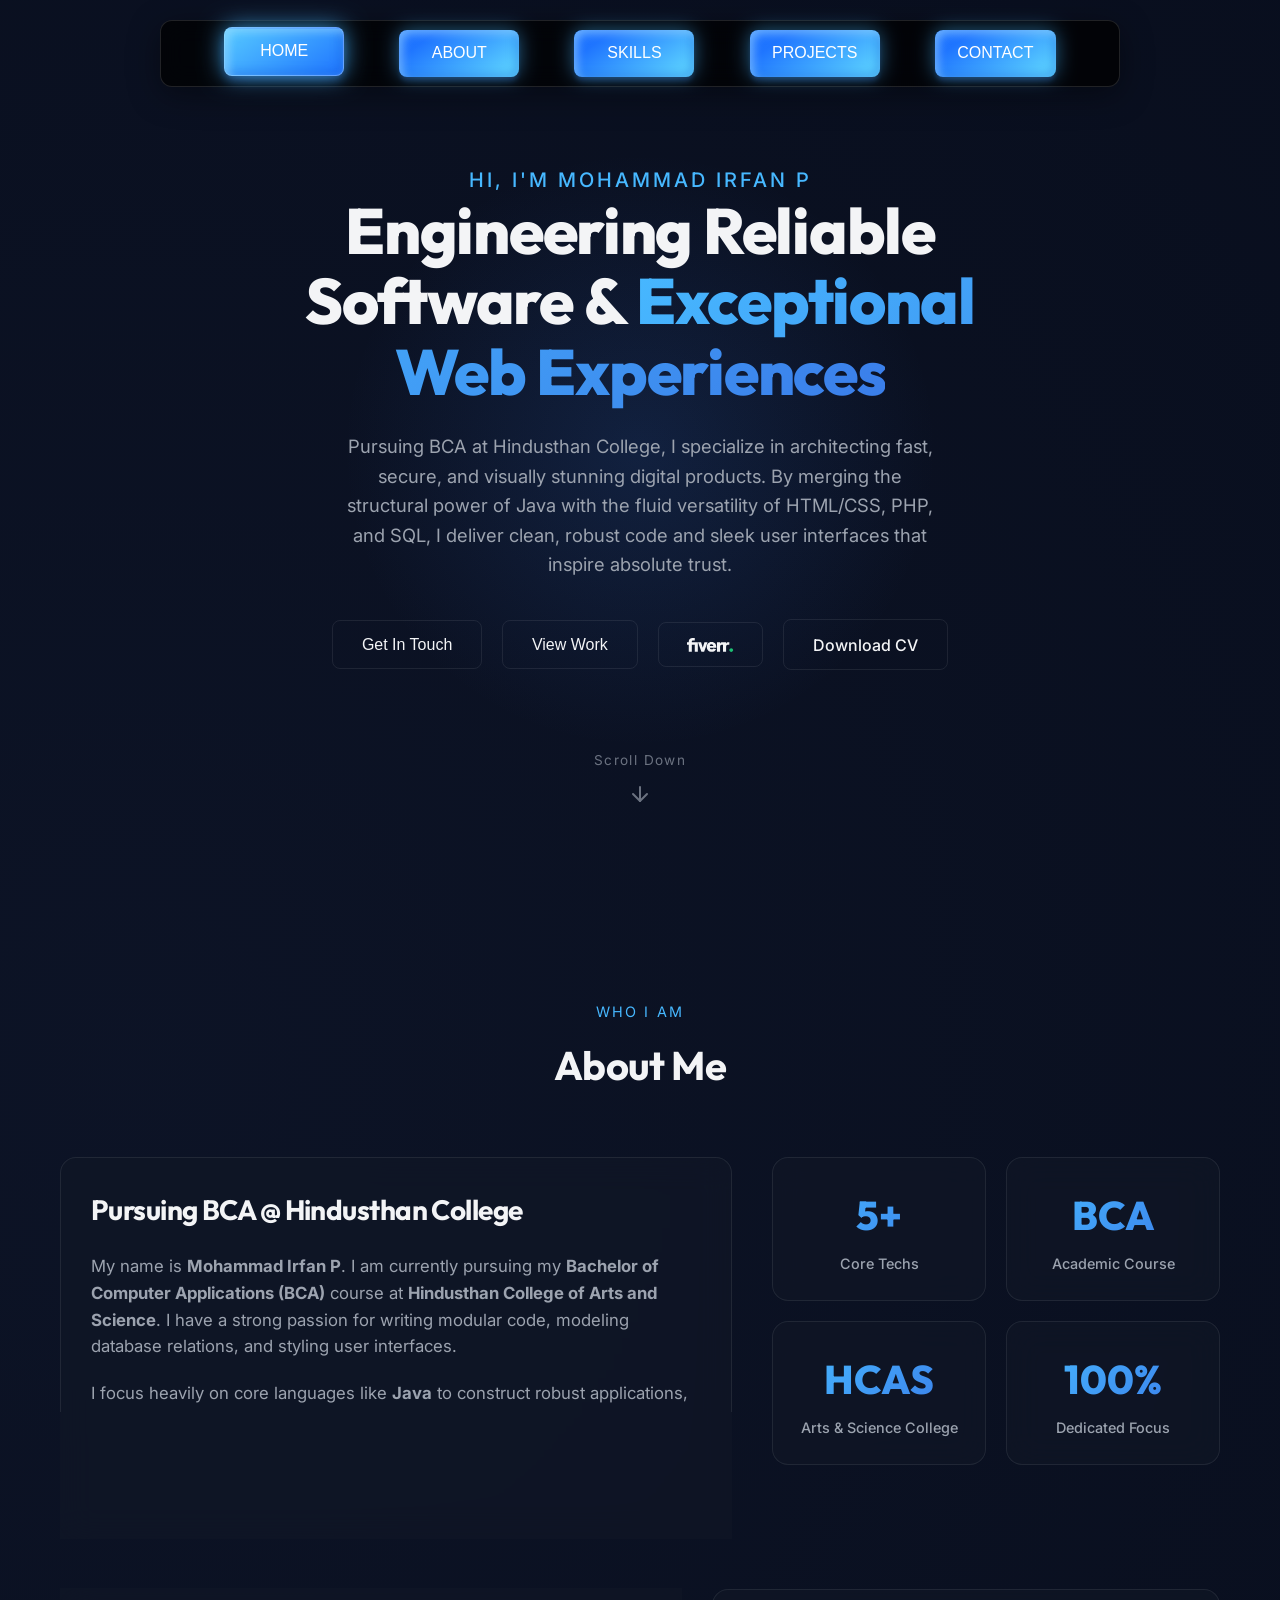
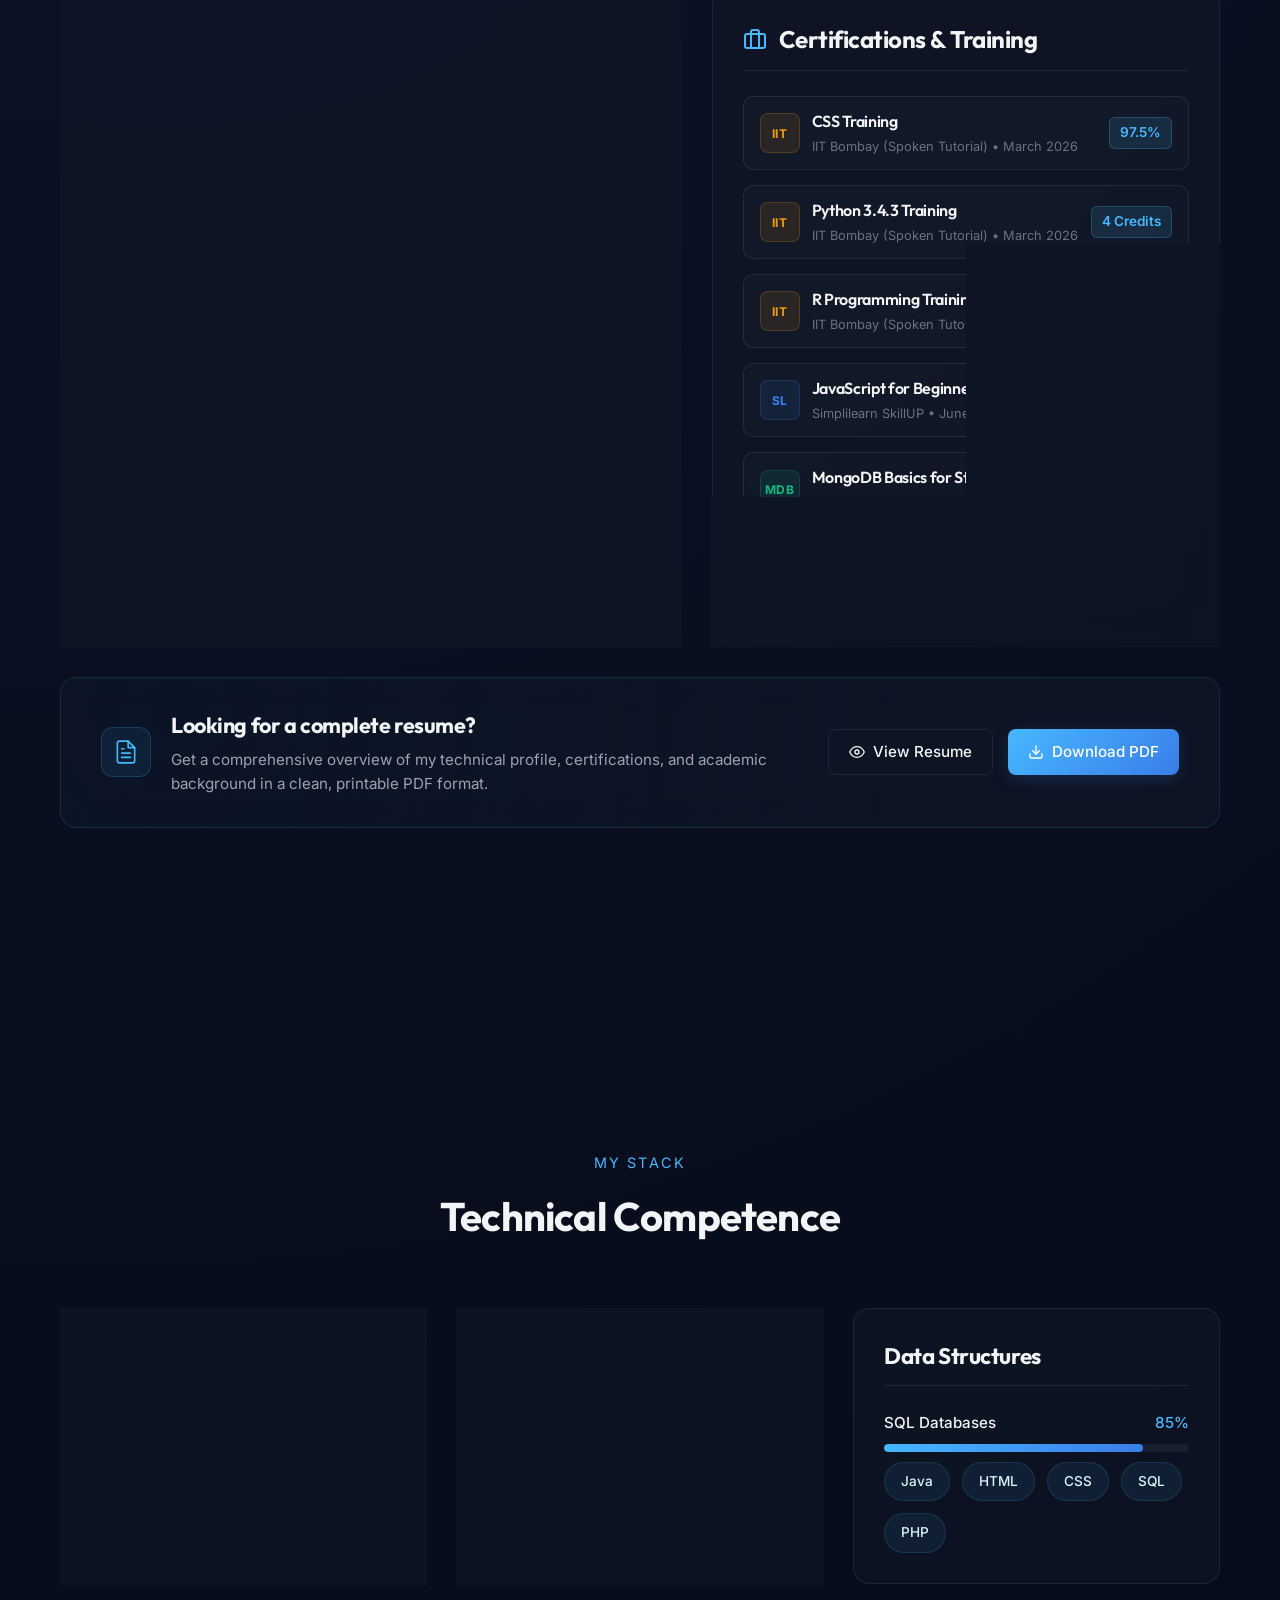
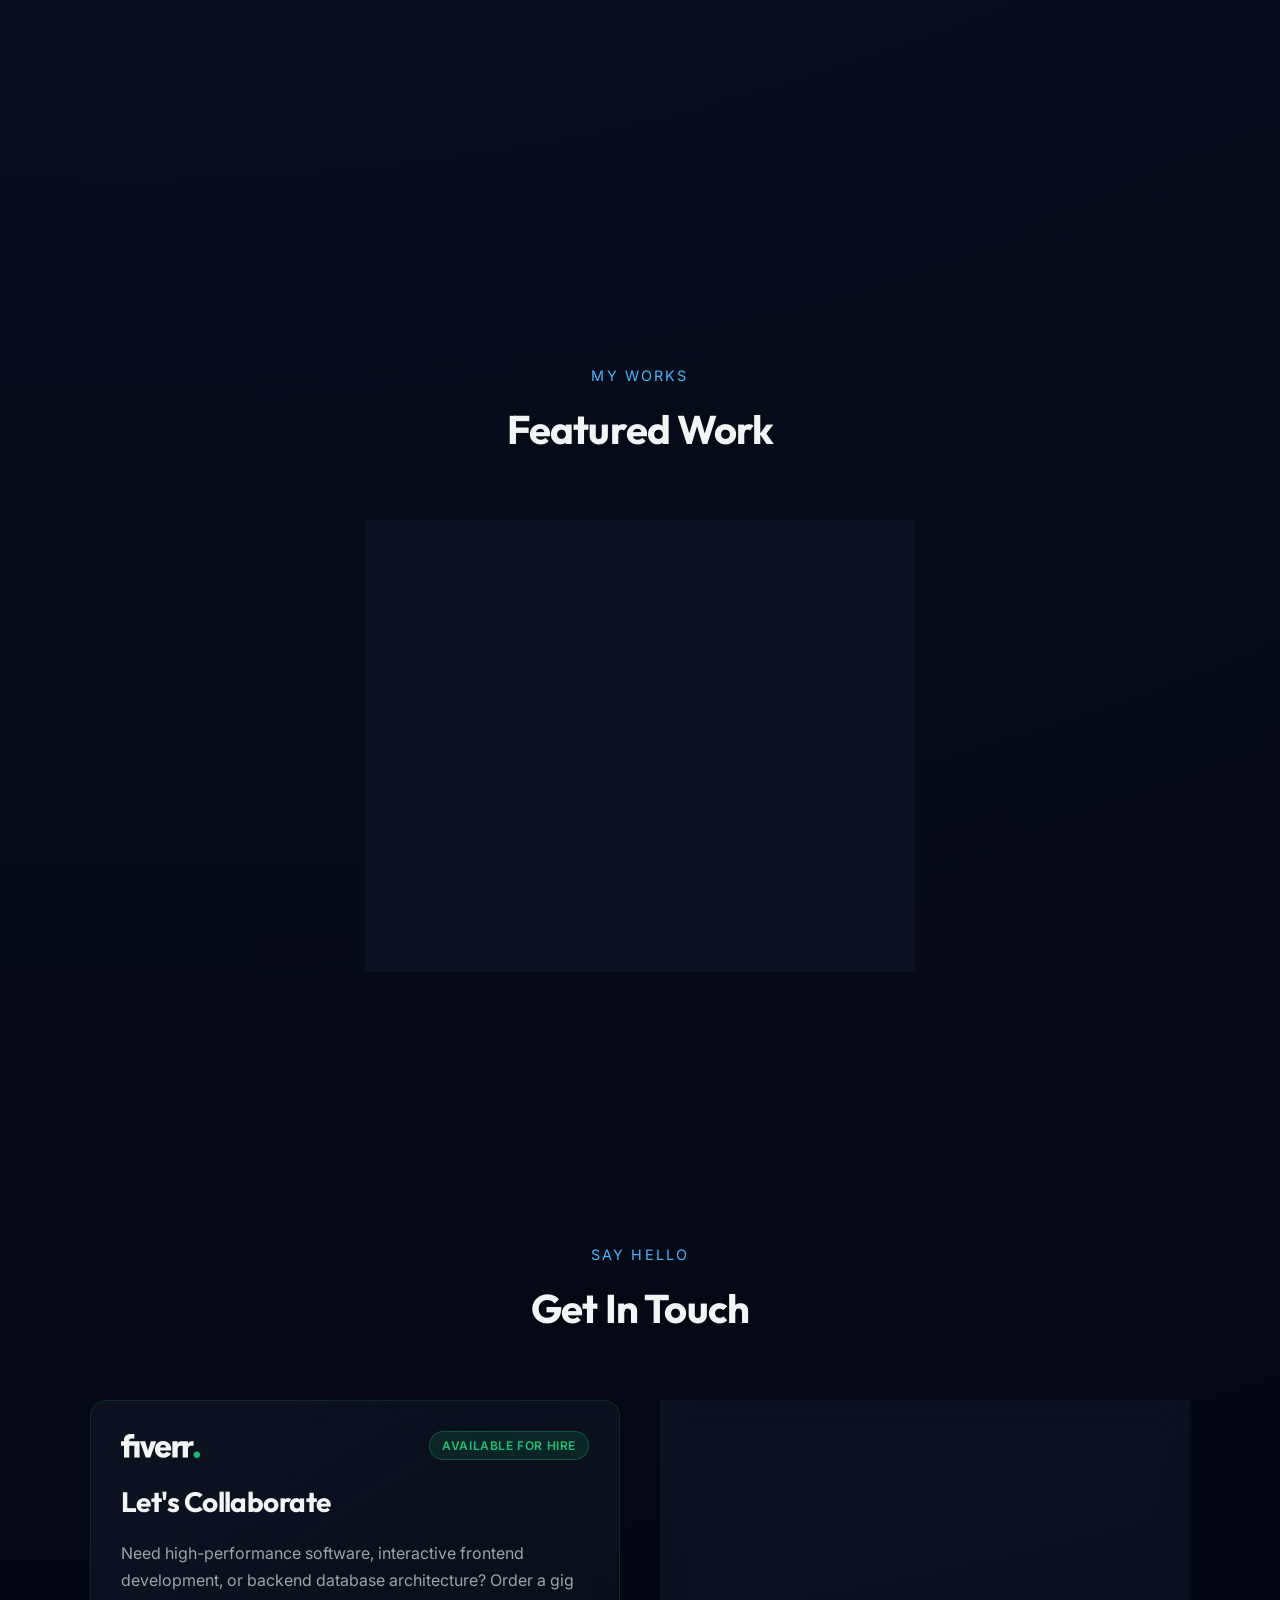
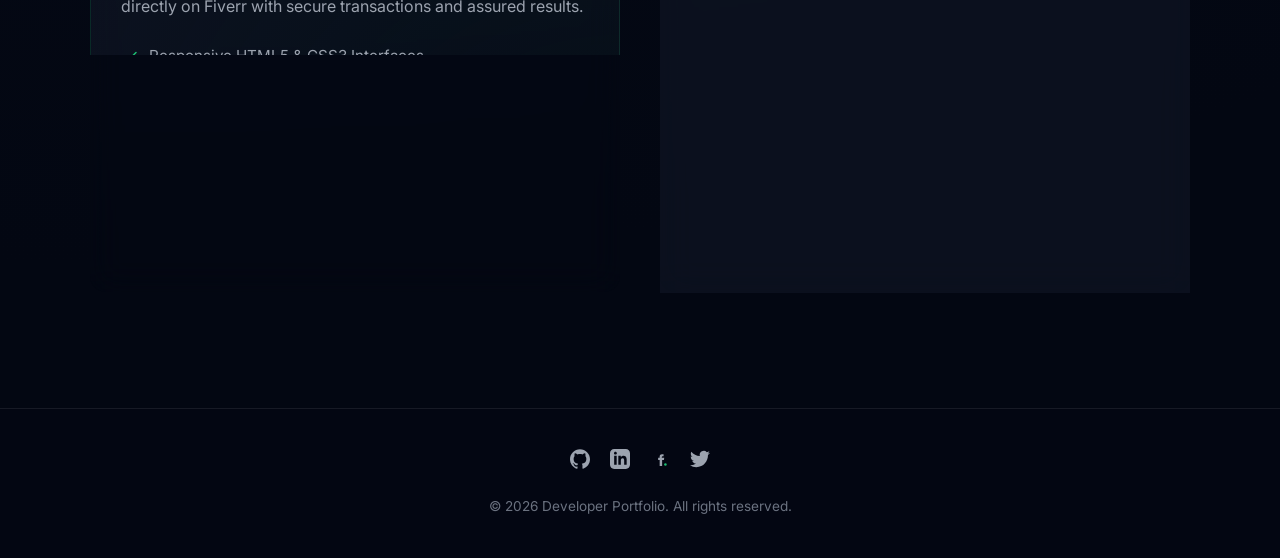
<file: index.html>
<!DOCTYPE html>
<html lang="en">

<head>
    <meta charset="UTF-8">
    <meta name="viewport" content="width=device-width, initial-scale=1.0">
    <meta name="description"
        content="Personal Portfolio - High-end, interactive developer showcase featuring custom designs, projects, and animations.">
    <title>Developer Portfolio</title>

    <!-- Link to Stylesheets -->
    <link rel="stylesheet" href="style/navbar.css">
    <link rel="stylesheet" href="style/main.css">
</head>

<body>

    <!-- --- DYNAMIC NAVIGATION BAR --- -->
    <nav class="navbar">
        <div>
            <button id="nav-home" class="home active">HOME</button>
        </div>
        <div>
            <button id="nav-about" class="about">ABOUT</button>
        </div>
        <div>
            <button id="nav-skills" class="skills">SKILLS</button>
        </div>
        <div>
            <button id="nav-projects" class="projects">PROJECTS</button>
        </div>
        <div>
            <button id="nav-contact" class="contact">CONTACT</button>
        </div>
    </nav>

    <!-- --- HERO SECTION --- -->
    <section id="home">
        <div class="bg-glow"></div>
        <div class="hero-content reveal">
            <span class="hero-subtitle">Hi, I'm Mohammad Irfan P</span>
            <h1 class="hero-title">Engineering Reliable Software & <span class="gradient-text">Exceptional Web
                    Experiences</span></h1>
            <p class="hero-description">
                Pursuing BCA at Hindusthan College, I specialize in architecting fast, secure, and visually stunning
                digital products. By merging the structural power of Java with the fluid versatility of HTML/CSS, PHP,
                and SQL, I deliver clean, robust code and sleek user interfaces that inspire absolute trust.
            </p>
            <div class="hero-cta">
                <button class="btn-secondary"
                    onclick="document.getElementById('contactForm').scrollIntoView({behavior: 'smooth', block: 'center'})">Get In
                    Touch</button>
                <button class="btn-secondary"
                    onclick="document.getElementById('projects').scrollIntoView({behavior: 'smooth'})">View
                    Work</button>
                <a href="https://www.fiverr.com/s/NNXg6oN" target="_blank" rel="noopener noreferrer" class="btn-fiverr-hero" aria-label="Hire Me on Fiverr">
                    <svg viewBox="0 0 89 27" fill="none" xmlns="http://www.w3.org/2000/svg" class="fiverr-svg-mini">
                        <g fill="currentColor"><path d="m81.6 13.1h-3.1c-2 0-3.1 1.5-3.1 4.1v9.3h-6v-13.4h-2.5c-2 0-3.1 1.5-3.1 4.1v9.3h-6v-18.4h6v2.8c1-2.2 2.3-2.8 4.3-2.8h7.3v2.8c1-2.2 2.3-2.8 4.3-2.8h2zm-25.2 5.6h-12.4c.3 2.1 1.6 3.2 3.7 3.2 1.6 0 2.7-.7 3.1-1.8l5.3 1.5c-1.3 3.2-4.5 5.1-8.4 5.1-6.5 0-9.5-5.1-9.5-9.5 0-4.3 2.6-9.4 9.1-9.4 6.9 0 9.2 5.2 9.2 9.1 0 .9 0 1.4-.1 1.8zm-5.7-3.5c-.1-1.6-1.3-3-3.3-3-1.9 0-3 .8-3.4 3zm-22.9 11.3h5.2l6.6-18.3h-6l-3.2 10.7-3.2-10.8h-6zm-24.4 0h5.9v-13.4h5.7v13.4h5.9v-18.4h-11.6v-1.1c0-1.2.9-2 2.2-2h3.5v-5h-4.4c-4.3 0-7.2 2.7-7.2 6.6v1.5h-3.4v5h3.4z"></path></g>
                        <g fill="#1dbf73"><path d="m85.3 27c2 0 3.7-1.7 3.7-3.7s-1.7-3.7-3.7-3.7-3.7 1.7-3.7 3.7 1.7 3.7 3.7 3.7z"></path></g>
                    </svg>
                </a>
                <a href="cv/Professional Modern CV Resume.pdf" target="_blank" class="btn-resume-hero" aria-label="Download CV">Download CV</a>
            </div>

            <div class="scroll-indicator">
                <span>Scroll Down</span>
                <svg viewBox="0 0 24 24" stroke-width="2" stroke-linecap="round" stroke-linejoin="round">
                    <line x1="12" y1="5" x2="12" y2="19"></line>
                    <polyline points="19 12 12 19 5 12"></polyline>
                </svg>
            </div>
        </div>
    </section>

    <!-- --- ABOUT SECTION --- -->
    <section id="about">
        <div class="section-header reveal">
            <span class="subtitle">Who I Am</span>
            <h2 class="title">About Me</h2>
        </div>

        <div class="about-grid reveal delay-100">
            <div class="glass-card bio-card">
                <h3>Pursuing BCA @ Hindusthan College</h3>
                <p>
                    My name is <strong>Mohammad Irfan P</strong>. I am currently pursuing my <strong>Bachelor of
                        Computer Applications (BCA)</strong> course at <strong>Hindusthan College of Arts and
                        Science</strong>. I have a strong passion for writing modular code, modeling database relations,
                    and styling user interfaces.
                </p>
                <p>
                    I focus heavily on core languages like <strong>Java</strong> to construct robust applications, and
                    leverage standard web pillars: <strong>HTML & CSS</strong> for rich interface designs,
                    <strong>PHP</strong> for server processes, and relational <strong>SQL</strong> queries to
                    orchestrate database schemas.
                </p>
            </div>

            <div class="stats-grid">
                <div class="glass-card stat-box reveal delay-100">
                    <div class="stat-number gradient-text">5+</div>
                    <div class="stat-label">Core Techs</div>
                </div>
                <div class="glass-card stat-box reveal delay-200">
                    <div class="stat-number gradient-text">BCA</div>
                    <div class="stat-label">Academic Course</div>
                </div>
                <div class="glass-card stat-box reveal delay-300">
                    <div class="stat-number gradient-text">HCAS</div>
                    <div class="stat-label">Arts & Science College</div>
                </div>
                <div class="glass-card stat-box reveal delay-400">
                    <div class="stat-number gradient-text">100%</div>
                    <div class="stat-label">Dedicated Focus</div>
                </div>
            </div>
        </div>

        <!-- Resume & Credentials Highlights -->
        <div class="credentials-container reveal delay-200" style="margin-top: 50px; width: 100%;">
            <div class="credentials-grid">
                <!-- Left Column: Education Timeline -->
                <div class="glass-card credentials-card education-timeline-card">
                    <div class="card-header">
                        <svg class="card-icon" viewBox="0 0 24 24" fill="none" stroke="currentColor" stroke-width="2" stroke-linecap="round" stroke-linejoin="round">
                            <path d="M22 10v6M2 10l10-5 10 5-10 5z"></path>
                            <path d="M6 12v5c0 2 2 3 6 3s6-1 6-3v-5"></path>
                        </svg>
                        <h3>Education</h3>
                    </div>
                    
                    <div class="timeline">
                        <div class="timeline-item">
                            <div class="timeline-dot"></div>
                            <div class="timeline-date">2024 - 2026</div>
                            <h4 class="timeline-title">Bachelor of Computer Applications (BCA)</h4>
                            <p class="timeline-subtitle">Bharathiar University (Pursuing at Hindusthan College of Arts and Science)</p>
                            <ul class="timeline-details">
                                <li><strong>Key Subjects:</strong> Web Development, Database Management, Software Engineering, Data Structures & Algorithms, Computer Networks, Operating Systems</li>
                                <li><strong>Programming Exposure:</strong> Java, PHP, Python, C, HTML5, CSS3, SQL</li>
                            </ul>
                        </div>
                    </div>
                </div>

                <!-- Right Column: Certifications & Training -->
                <div class="glass-card credentials-card certifications-card">
                    <div class="card-header">
                        <svg class="card-icon" viewBox="0 0 24 24" fill="none" stroke="currentColor" stroke-width="2" stroke-linecap="round" stroke-linejoin="round">
                            <rect x="2" y="7" width="20" height="14" rx="2" ry="2"></rect>
                            <path d="M16 21V5a2 2 0 0 0-2-2h-4a2 2 0 0 0-2 2v16"></path>
                        </svg>
                        <h3>Certifications & Training</h3>
                    </div>
                    
                    <div class="certifications-list">
                        <!-- IIT CSS -->
                        <div class="cert-item">
                            <div class="cert-info">
                                <span class="cert-badge-logo iit-logo">IIT</span>
                                <div>
                                    <h4 class="cert-title">CSS Training</h4>
                                    <p class="cert-issuer">IIT Bombay (Spoken Tutorial) • March 2026</p>
                                </div>
                            </div>
                            <span class="cert-score">97.5%</span>
                        </div>
                        
                        <!-- IIT Python -->
                        <div class="cert-item">
                            <div class="cert-info">
                                <span class="cert-badge-logo iit-logo">IIT</span>
                                <div>
                                    <h4 class="cert-title">Python 3.4.3 Training</h4>
                                    <p class="cert-issuer">IIT Bombay (Spoken Tutorial) • March 2026</p>
                                </div>
                            </div>
                            <span class="cert-score">4 Credits</span>
                        </div>

                        <!-- IIT R -->
                        <div class="cert-item">
                            <div class="cert-info">
                                <span class="cert-badge-logo iit-logo">IIT</span>
                                <div>
                                    <h4 class="cert-title">R Programming Training</h4>
                                    <p class="cert-issuer">IIT Bombay (Spoken Tutorial) • March 2026</p>
                                </div>
                            </div>
                            <span class="cert-score">72.5%</span>
                        </div>

                        <!-- Simplilearn JS -->
                        <div class="cert-item">
                            <div class="cert-info">
                                <span class="cert-badge-logo sl-logo">SL</span>
                                <div>
                                    <h4 class="cert-title">JavaScript for Beginners</h4>
                                    <p class="cert-issuer">Simplilearn SkillUP • June 2025</p>
                                </div>
                            </div>
                            <span class="cert-status">Completed</span>
                        </div>

                        <!-- MongoDB -->
                        <div class="cert-item">
                            <div class="cert-info">
                                <span class="cert-badge-logo mongo-logo">MDB</span>
                                <div>
                                    <h4 class="cert-title">MongoDB Basics for Students</h4>
                                    <p class="cert-issuer">MongoDB, Inc. • December 2025</p>
                                </div>
                            </div>
                            <span class="cert-status">Completed</span>
                        </div>

                        <!-- Simplilearn DL -->
                        <div class="cert-item">
                            <div class="cert-info">
                                <span class="cert-badge-logo sl-logo">SL</span>
                                <div>
                                    <h4 class="cert-title">Beginner's Guide for Deep Learning</h4>
                                    <p class="cert-issuer">Simplilearn SkillUP • June 2025</p>
                                </div>
                            </div>
                            <span class="cert-status">Completed</span>
                        </div>
                    </div>
                </div>
            </div>
            
            <!-- Resume CTA card -->
            <div class="resume-cta-panel glass-card text-center reveal delay-300">
                <div class="resume-cta-content">
                    <div class="resume-cta-icon-box">
                        <svg viewBox="0 0 24 24" fill="none" stroke="currentColor" stroke-width="1.5" stroke-linecap="round" stroke-linejoin="round">
                            <path d="M14 2H6a2 2 0 0 0-2 2v16a2 2 0 0 0 2 2h12a2 2 0 0 0 2-2V8z"></path>
                            <polyline points="14 2 14 8 20 8"></polyline>
                            <line x1="16" y1="13" x2="8" y2="13"></line>
                            <line x1="16" y1="17" x2="8" y2="17"></line>
                            <polyline points="10 9 9 9 8 9"></polyline>
                        </svg>
                    </div>
                    <div>
                        <h3>Looking for a complete resume?</h3>
                        <p>Get a comprehensive overview of my technical profile, certifications, and academic background in a clean, printable PDF format.</p>
                    </div>
                </div>
                <div class="resume-cta-actions">
                    <a href="cv/Professional Modern CV Resume.pdf" target="_blank" class="btn-resume-action btn-view" rel="noopener noreferrer">
                        <svg viewBox="0 0 24 24" fill="none" stroke="currentColor" stroke-width="2" stroke-linecap="round" stroke-linejoin="round">
                            <path d="M1 12s4-8 11-8 11 8 11 8-4 8-11 8-11-8-11-8z"></path>
                            <circle cx="12" cy="12" r="3"></circle>
                        </svg>
                        <span>View Resume</span>
                    </a>
                    <a href="cv/Professional Modern CV Resume.pdf" download="Mohammad_Irfan_Resume.pdf" class="btn-resume-action btn-download">
                        <svg viewBox="0 0 24 24" fill="none" stroke="currentColor" stroke-width="2" stroke-linecap="round" stroke-linejoin="round">
                            <path d="M21 15v4a2 2 0 0 1-2 2H5a2 2 0 0 1-2-2v-4"></path>
                            <polyline points="7 10 12 15 17 10"></polyline>
                            <line x1="12" y1="15" x2="12" y2="3"></line>
                        </svg>
                        <span>Download PDF</span>
                    </a>
                </div>
            </div>
        </div>
    </section>

    <!-- --- SKILLS SECTION --- -->
    <section id="skills">
        <div class="section-header reveal">
            <span class="subtitle">My Stack</span>
            <h2 class="title">Technical Competence</h2>
        </div>

        <div class="skills-grid">
            <!-- Column 1: Web & Design Core -->
            <div class="glass-card skills-category reveal delay-100">
                <h3>Web Core & Layout</h3>
                <div class="skills-list">
                    <div class="skill-item">
                        <div class="skill-info">
                            <span class="skill-name">HTML5 & CSS3 Design</span>
                            <span class="skill-percentage">95%</span>
                        </div>
                        <div class="skill-bar-bg">
                            <div class="skill-bar-fill" data-percentage="95%"></div>
                        </div>
                    </div>
                    <div class="skill-item">
                        <div class="skill-info">
                            <span class="skill-name">Responsive Interfaces</span>
                            <span class="skill-percentage">90%</span>
                        </div>
                        <div class="skill-bar-bg">
                            <div class="skill-bar-fill" data-percentage="90%"></div>
                        </div>
                    </div>
                </div>
            </div>

            <!-- Column 2: Backend & Systems -->
            <div class="glass-card skills-category reveal delay-200">
                <h3>Backend Scripting</h3>
                <div class="skills-list">
                    <div class="skill-item">
                        <div class="skill-info">
                            <span class="skill-name">Java Programming</span>
                            <span class="skill-percentage">88%</span>
                        </div>
                        <div class="skill-bar-bg">
                            <div class="skill-bar-fill" data-percentage="88%"></div>
                        </div>
                    </div>
                    <div class="skill-item">
                        <div class="skill-info">
                            <span class="skill-name">PHP Server Code</span>
                            <span class="skill-percentage">80%</span>
                        </div>
                        <div class="skill-bar-bg">
                            <div class="skill-bar-fill" data-percentage="80%"></div>
                        </div>
                    </div>
                </div>
            </div>

            <!-- Column 3: Relational Databases -->
            <div class="glass-card skills-category reveal delay-300">
                <h3>Data Structures</h3>
                <div class="skills-list">
                    <div class="skill-item">
                        <div class="skill-info">
                            <span class="skill-name">SQL Databases</span>
                            <span class="skill-percentage">85%</span>
                        </div>
                        <div class="skill-bar-bg">
                            <div class="skill-bar-fill" data-percentage="85%"></div>
                        </div>
                    </div>
                </div>
                <div class="skills-badges">
                    <span class="skill-badge">Java</span>
                    <span class="skill-badge">HTML</span>
                    <span class="skill-badge">CSS</span>
                    <span class="skill-badge">SQL</span>
                    <span class="skill-badge">PHP</span>
                </div>
            </div>
        </div>
    </section>

    <!-- --- PROJECTS SECTION --- -->
    <section id="projects">
        <div class="section-header reveal">
            <span class="subtitle">My Works</span>
            <h2 class="title">Featured Work</h2>
        </div>

        <div class="projects-grid">
            <!-- Project 2 -->
            <div class="glass-card project-card reveal delay-200" onclick="window.open('https://quick-fix-wine.vercel.app/www.fixma.in/index.html', '_blank'); return false;" style="cursor: pointer;">
                <div class="project-visual">
                    <!-- High-End Mobile Repair SVG illustration -->
                    <svg viewBox="0 0 200 120" xmlns="http://www.w3.org/2000/svg">
                        <rect x="10" y="10" width="180" height="100" rx="6" fill="#0d1527"
                            stroke="rgba(255,255,255,0.08)" stroke-width="1.5" />
                        
                        <!-- Phone with Gear Logo -->
                        <g transform="translate(100, 60)">
                            <!-- Phone outline -->
                            <rect x="-18" y="-28" width="36" height="56" rx="4" fill="none" stroke="url(#phone-gear-grad)" stroke-width="2.5" filter="drop-shadow(0 0 6px rgba(71,184,255,0.4))" />
                            
                            <!-- Phone notch -->
                            <rect x="-8" y="-28" width="16" height="2.5" rx="1" fill="url(#phone-gear-grad)" opacity="0.6" />
                            
                            <!-- Phone screen background -->
                            <rect x="-16" y="-25" width="32" height="48" rx="3" fill="rgba(71,184,255,0.03)" />
                            
                            <!-- Gear icon (top right) - bigger -->
                            <g transform="translate(8, -15) scale(1.6)">
                                <!-- Gear circle -->
                                <circle cx="0" cy="0" r="8" fill="url(#phone-gear-grad)" filter="drop-shadow(0 0 4px rgba(71,184,255,0.5))" />
                                
                                <!-- Gear teeth (8 total) -->
                                <g fill="url(#phone-gear-grad)">
                                    <!-- Main 4 teeth -->
                                    <rect x="-2" y="-11" width="4" height="3.5" rx="0.5" />
                                    <rect x="-2" y="7.5" width="4" height="3.5" rx="0.5" />
                                    <rect x="-11" y="-2" width="3.5" height="4" rx="0.5" />
                                    <rect x="7.5" y="-2" width="3.5" height="4" rx="0.5" />
                                    
                                    <!-- Diagonal teeth (45°, 135°, 225°, 315°) -->
                                    <g transform="rotate(45)">
                                        <rect x="-1.5" y="-11" width="3" height="3.5" rx="0.5" />
                                        <rect x="-1.5" y="7.5" width="3" height="3.5" rx="0.5" />
                                    </g>
                                    <g transform="rotate(135)">
                                        <rect x="-1.5" y="-11" width="3" height="3.5" rx="0.5" />
                                        <rect x="-1.5" y="7.5" width="3" height="3.5" rx="0.5" />
                                    </g>
                                </g>
                                
                                <!-- Center hole -->
                                <circle cx="0" cy="0" r="3" fill="#0d1527" />
                            </g>
                            
                            <!-- Phone home button -->
                            <circle cx="0" cy="24" r="1.5" fill="rgba(71,184,255,0.3)" />
                        </g>
                        
                        <defs>
                            <linearGradient id="phone-gear-grad" x1="0%" y1="0%" x2="100%" y2="100%">
                                <stop offset="0%" stop-color="#47b8ff" />
                                <stop offset="100%" stop-color="#3a7de9" />
                            </linearGradient>
                        </defs>
                    </svg>
                </div>
                <div class="project-info">
                    <div class="project-tags">
                        <span class="project-tag">HTML5 & CSS3</span>
                        <span class="project-tag">Client Project</span>
                        <span class="project-tag">Responsive Design</span>
                    </div>
                    <h3>QuickFix Repairing Portal</h3>
                    <p class="project-desc">
                        A clean, highly responsive business portal designed and built for a professional mobile
                        repairing center, featuring mobile-first layout adaptations and dynamic contact actions.
                    </p>
                    <div class="project-actions">
                        <a href="https://quick-fix-wine.vercel.app/www.fixma.in/index.html" target="_blank"
                            class="project-link">
                            <span>Launch Project</span>
                            <svg viewBox="0 0 24 24">
                                <path d="M5 12h14M12 5l7 7-7 7" />
                            </svg>
                        </a>
                    </div>
                </div>
            </div>
        </div>
    </section>

    <!-- --- CONTACT SECTION --- -->
    <section id="contact">
        <div class="section-header reveal">
            <span class="subtitle">Say Hello</span>
            <h2 class="title">Get In Touch</h2>
        </div>

        <div class="contact-grid reveal delay-100">
            <!-- Fiverr Freelance Card -->
            <div class="glass-card fiverr-card">
                <div class="fiverr-badge">
                    <svg class="fiverr-logo" viewBox="0 0 89 27" fill="none" xmlns="http://www.w3.org/2000/svg" aria-label="Fiverr">
                        <g fill="currentColor"><path d="m81.6 13.1h-3.1c-2 0-3.1 1.5-3.1 4.1v9.3h-6v-13.4h-2.5c-2 0-3.1 1.5-3.1 4.1v9.3h-6v-18.4h6v2.8c1-2.2 2.3-2.8 4.3-2.8h7.3v2.8c1-2.2 2.3-2.8 4.3-2.8h2zm-25.2 5.6h-12.4c.3 2.1 1.6 3.2 3.7 3.2 1.6 0 2.7-.7 3.1-1.8l5.3 1.5c-1.3 3.2-4.5 5.1-8.4 5.1-6.5 0-9.5-5.1-9.5-9.5 0-4.3 2.6-9.4 9.1-9.4 6.9 0 9.2 5.2 9.2 9.1 0 .9 0 1.4-.1 1.8zm-5.7-3.5c-.1-1.6-1.3-3-3.3-3-1.9 0-3 .8-3.4 3zm-22.9 11.3h5.2l6.6-18.3h-6l-3.2 10.7-3.2-10.8h-6zm-24.4 0h5.9v-13.4h5.7v13.4h5.9v-18.4h-11.6v-1.1c0-1.2.9-2 2.2-2h3.5v-5h-4.4c-4.3 0-7.2 2.7-7.2 6.6v1.5h-3.4v5h3.4z"></path></g>
                        <g fill="#1dbf73"><path d="m85.3 27c2 0 3.7-1.7 3.7-3.7s-1.7-3.7-3.7-3.7-3.7 1.7-3.7 3.7 1.7 3.7 3.7 3.7z"></path></g>
                    </svg>
                    <span class="fiverr-tag">Available for Hire</span>
                </div>
                <h3 class="fiverr-card-title">Let's Collaborate</h3>
                <p class="fiverr-card-desc">
                    Need high-performance software, interactive frontend development, or backend database architecture? Order a gig directly on Fiverr with secure transactions and assured results.
                </p>
                <ul class="fiverr-services">
                    <li>
                        <svg class="service-icon" viewBox="0 0 24 24" fill="none" stroke="currentColor" stroke-width="2" stroke-linecap="round" stroke-linejoin="round"><polyline points="20 6 9 17 4 12"></polyline></svg>
                        <span>Responsive HTML5 & CSS3 Interfaces</span>
                    </li>
                    <li>
                        <svg class="service-icon" viewBox="0 0 24 24" fill="none" stroke="currentColor" stroke-width="2" stroke-linecap="round" stroke-linejoin="round"><polyline points="20 6 9 17 4 12"></polyline></svg>
                        <span>Interactive UI Animations & Micro-effects</span>
                    </li>
                    <li>
                        <svg class="service-icon" viewBox="0 0 24 24" fill="none" stroke="currentColor" stroke-width="2" stroke-linecap="round" stroke-linejoin="round"><polyline points="20 6 9 17 4 12"></polyline></svg>
                        <span>Robust Java Development & OOP Structuring</span>
                    </li>
                    <li>
                        <svg class="service-icon" viewBox="0 0 24 24" fill="none" stroke="currentColor" stroke-width="2" stroke-linecap="round" stroke-linejoin="round"><polyline points="20 6 9 17 4 12"></polyline></svg>
                        <span>PHP Serverside Logic & Relational SQL Datastores</span>
                    </li>
                </ul>
                <a href="https://www.fiverr.com/s/NNXg6oN" target="_blank" rel="noreferrer noopener" class="fiverr-btn">
                    <span>Order on Fiverr</span>
                    <svg class="arrow-icon" viewBox="0 0 24 24" fill="none" stroke="currentColor" stroke-width="2" stroke-linecap="round" stroke-linejoin="round">
                        <line x1="5" y1="12" x2="19" y2="12"></line>
                        <polyline points="12 5 19 12 12 19"></polyline>
                    </svg>
                </a>
            </div>

            <!-- Existing Contact Form -->
            <div class="glass-card contact-form-card">
                <form id="contactForm" class="contact-form">
                    <!-- Web3Forms Configuration -->
                    <!-- GET YOUR FREE KEY AT: https://web3forms.com -->
                    <input type="hidden" name="access_key" id="accessKeyInput" value="489643cf-e09c-46fe-93df-802c708a2ba1">
                    <input type="hidden" name="subject" value="New Portfolio Message">
                    <input type="hidden" name="from_name" value="Portfolio Contact Form">
                    <!-- Honeypot spam protection -->
                    <input type="checkbox" name="botcheck" class="hidden" style="display: none;">

                    <div class="form-group">
                        <input type="text" id="name" name="name" class="form-input" placeholder=" " required autocomplete="name">
                        <label for="name" class="form-label">Full Name</label>
                    </div>

                    <div class="form-group">
                        <input type="email" id="email" name="email" class="form-input" placeholder=" " required autocomplete="email">
                        <label for="email" class="form-label">Email Address</label>
                    </div>

                    <div class="form-group">
                        <textarea id="message" name="message" class="form-input" placeholder=" " required></textarea>
                        <label for="message" class="form-label">Your Message</label>
                    </div>

                    <!-- Styled contact submit button -->
                    <button type="submit" class="contact form-submit-btn">SEND MESSAGE</button>
                </form>
            </div>
        </div>
    </section>

    <!-- --- FOOTER --- -->
    <footer>
        <div class="footer-socials">
            <a href="https://github.com/irfanpalakkan7-art" class="social-link" aria-label="GitHub" target="_blank" rel="noreferrer noopener">
                <svg viewBox="0 0 24 24">
                    <path
                        d="M12 .297c-6.63 0-12 5.373-12 12 0 5.303 3.438 9.8 8.205 11.385.6.113.82-.258.82-.577 0-.285-.01-1.04-.015-2.04-3.338.724-4.042-1.61-4.042-1.61C4.422 18.07 3.633 17.7 3.633 17.7c-1.087-.744.084-.729.084-.729 1.205.084 1.838 1.236 1.838 1.236 1.07 1.835 2.809 1.305 3.495.998.108-.776.417-1.305.76-1.605-2.665-.3-5.466-1.332-5.466-5.93 0-1.31.465-2.38 1.235-3.22-.135-.303-.54-1.523.105-3.176 0 0 1.005-.322 3.3 1.23.96-.267 1.98-.399 3-.405 1.02.006 2.04.138 3 .405 2.28-1.552 3.285-1.23 3.285-1.23.645 1.653.24 2.873.12 3.176.765.84 1.23 1.91 1.23 3.22 0 4.61-2.805 5.625-5.475 5.92.42.36.81 1.096.81 2.22 0 1.606-.015 2.896-.015 3.286 0 .315.21.69.825.57C20.565 22.092 24 17.592 24 12.297c0-6.627-5.373-12-12-12" />
                </svg>
            </a>
            <a href="https://www.linkedin.com/in/mohammad-irfan-3a3647409/?isSelfProfile=true" class="social-link" aria-label="LinkedIn" target="_blank" rel="noreferrer noopener">
                <svg viewBox="0 0 24 24">
                    <path
                        d="M19 0h-14c-2.761 0-5 2.239-5 5v14c0 2.761 2.239 5 5 5h14c2.762 0 5-2.239 5-5v-14c0-2.761-2.238-5-5-5zm-11 19h-3v-11h3v11zm-1.5-12.268c-.966 0-1.75-.779-1.75-1.75s.784-1.75 1.75-1.75 1.75.779 1.75 1.75-.784 1.75-1.75 1.75zm13.5 12.268h-3v-5.604c0-3.368-4-3.113-4 0v5.604h-3v-11h3v1.765c1.396-2.586 7-2.777 7 2.476v6.759z" />
                </svg>
            </a>
            <a href="https://www.fiverr.com/s/NNXg6oN" class="social-link fiverr" aria-label="Fiverr" target="_blank" rel="noreferrer noopener">
                <svg viewBox="0 0 24 24" fill="currentColor">
                    <path d="M16.32 10.43h-2.15v-.9c0-.6.44-.75.76-.75h1.36V6.15h-1.87c-2.3 0-2.82 1.7-2.82 2.8v1.48H9.77v2.63h1.83v7.35h2.95v-7.35h2.15l.38-2.63z" />
                    <circle cx="18.5" cy="18.5" r="1.5" fill="#1dbf73" />
                </svg>
            </a>
            <a href="https://x.com/mohairfanp" class="social-link" aria-label="Twitter / X" target="_blank" rel="noreferrer noopener">
                <svg viewBox="0 0 24 24">
                    <path
                        d="M23.953 4.57a10 10 0 01-2.825.775 4.958 4.958 0 002.163-2.723c-.951.555-2.005.959-3.127 1.184a4.92 4.92 0 00-8.384 4.482C7.69 8.095 4.067 6.13 1.64 3.162a4.822 4.822 0 00-.666 2.475c0 1.71.87 3.213 2.188 4.096a4.904 4.904 0 01-2.228-.616v.06a4.923 4.923 0 003.946 4.827 4.996 4.996 0 01-2.212.085 4.936 4.936 0 004.604 3.417 9.867 9.867 0 01-6.102 2.105c-.39 0-.779-.023-1.17-.067a13.995 13.995 0 007.557 2.209c9.053 0 13.998-7.496 13.998-13.985 0-.21 0-.42-.015-.63A9.935 9.935 0 0024 4.59z" />
                </svg>
            </a>
        </div>
        <p class="footer-copyright">&copy; 2026 Developer Portfolio. All rights reserved.</p>
    </footer>

    <!-- --- SUCCESS NOTIFICATION SYSTEM --- -->
    <div id="toast" class="toast">
        <svg viewBox="0 0 24 24" stroke-width="2" stroke-linecap="round" stroke-linejoin="round">
            <polyline points="20 6 9 17 4 12"></polyline>
        </svg>
        <div>
            <strong style="display: block; margin-bottom: 2px;">Message Sent!</strong>
            <span style="color: var(--text-secondary); font-size: 0.85rem;">I will get back to you shortly.</span>
        </div>
    </div>

    <!-- Link to JavaScript File -->
    <script src="js/app.js?v=2"></script>
</body>

</html>
</file>
<file: style/navbar.css>
.main-back {
    padding-bottom: 1000px;

}

.navbar {
    display: flex;
    align-items: center;
    border-radius: 12px;
    justify-content: space-evenly;
    background-color: rgba(0, 0, 0, 0.75);
    backdrop-filter: blur(12px);
    -webkit-backdrop-filter: blur(12px);
    border: 1px solid rgba(255, 255, 255, 0.12);
    position: fixed;
    left: 50%;
    transform: translateX(-50%);
    width: 90%;
    max-width: 960px;
    top: 20px;
    padding: 8px;
    z-index: 1000;
    box-shadow: 0 8px 32px rgba(0, 0, 0, 0.4);
    transition: all 0.3s ease;
}

.home {

    --clr-font-main: hsla(0 0% 20% / 100);
    --btn-bg-1: hsla(194 100% 69% / 1);
    --btn-bg-2: hsla(217 100% 56% / 1);
    --btn-bg-color: hsla(360 100% 100% / 1);
    --radii: 0.5em;
    cursor: pointer;
    padding: 0.9em 1.4em;
    min-width: 120px;
    min-height: 44px;
    font-size: var(--size, 1rem);
    font-weight: 500;
    transition: 0.8s;
    background-size: 280% auto;
    background-image: linear-gradient(325deg,
            var(--btn-bg-2) 0%,
            var(--btn-bg-1) 55%,
            var(--btn-bg-2) 90%);
    border: none;
    border-radius: var(--radii);
    color: var(--btn-bg-color);
    box-shadow:
        0px 0px 20px rgba(71, 184, 255, 0.5),
        0px 5px 5px -1px rgba(58, 125, 233, 0.25),
        inset 4px 4px 8px rgba(175, 230, 255, 0.5),
        inset -4px -4px 8px rgba(19, 95, 216, 0.35);
}

.home:hover {
    background-position: right top;
}

.home:is(:focus, :focus-visible, :active) {
    outline: none;
    box-shadow:
        0 0 0 3px var(--btn-bg-color),
        0 0 0 6px var(--btn-bg-2);
}

@media (prefers-reduced-motion: reduce) {
    .home {
        transition: linear;
    }
}



.about {
    --clr-font-main: hsla(0 0% 20% / 100);
    --btn-bg-1: hsla(194 100% 69% / 1);
    --btn-bg-2: hsla(217 100% 56% / 1);
    --btn-bg-color: hsla(360 100% 100% / 1);
    --radii: 0.5em;
    cursor: pointer;
    padding: 0.9em 1.4em;
    min-width: 120px;
    min-height: 44px;
    font-size: var(--size, 1rem);
    font-weight: 500;
    transition: 0.8s;
    background-size: 280% auto;
    background-image: linear-gradient(325deg,
            var(--btn-bg-2) 0%,
            var(--btn-bg-1) 55%,
            var(--btn-bg-2) 90%);
    border: none;
    border-radius: var(--radii);
    color: var(--btn-bg-color);
    box-shadow:
        0px 0px 20px rgba(71, 184, 255, 0.5),
        0px 5px 5px -1px rgba(58, 125, 233, 0.25),
        inset 4px 4px 8px rgba(175, 230, 255, 0.5),
        inset -4px -4px 8px rgba(19, 95, 216, 0.35);
}

.about:hover {
    background-position: right top;
}

.about:is(:focus, :focus-visible, :active) {
    outline: none;
    box-shadow:
        0 0 0 3px var(--btn-bg-color),
        0 0 0 6px var(--btn-bg-2);
}

@media (prefers-reduced-motion: reduce) {
    .about {
        transition: linear;
    }
}


.skills {
    --clr-font-main: hsla(0 0% 20% / 100);
    --btn-bg-1: hsla(194 100% 69% / 1);
    --btn-bg-2: hsla(217 100% 56% / 1);
    --btn-bg-color: hsla(360 100% 100% / 1);
    --radii: 0.5em;
    cursor: pointer;
    padding: 0.9em 1.4em;
    min-width: 120px;
    min-height: 44px;
    font-size: var(--size, 1rem);
    font-weight: 500;
    transition: 0.8s;
    background-size: 280% auto;
    background-image: linear-gradient(325deg,
            var(--btn-bg-2) 0%,
            var(--btn-bg-1) 55%,
            var(--btn-bg-2) 90%);
    border: none;
    border-radius: var(--radii);
    color: var(--btn-bg-color);
    box-shadow:
        0px 0px 20px rgba(71, 184, 255, 0.5),
        0px 5px 5px -1px rgba(58, 125, 233, 0.25),
        inset 4px 4px 8px rgba(175, 230, 255, 0.5),
        inset -4px -4px 8px rgba(19, 95, 216, 0.35);
}

.skills:hover {
    background-position: right top;
}

.skills:is(:focus, :focus-visible, :active) {
    outline: none;
    box-shadow:
        0 0 0 3px var(--btn-bg-color),
        0 0 0 6px var(--btn-bg-2);
}

@media (prefers-reduced-motion: reduce) {
    .skills {
        transition: linear;
    }
}


.projects {
    --clr-font-main: hsla(0 0% 20% / 100);
    --btn-bg-1: hsla(194 100% 69% / 1);
    --btn-bg-2: hsla(217 100% 56% / 1);
    --btn-bg-color: hsla(360 100% 100% / 1);
    --radii: 0.5em;
    cursor: pointer;
    padding: 0.9em 1.4em;
    min-width: 120px;
    min-height: 44px;
    font-size: var(--size, 1rem);
    font-weight: 500;
    transition: 0.8s;
    background-size: 280% auto;
    background-image: linear-gradient(325deg,
            var(--btn-bg-2) 0%,
            var(--btn-bg-1) 55%,
            var(--btn-bg-2) 90%);
    border: none;
    border-radius: var(--radii);
    color: var(--btn-bg-color);
    box-shadow:
        0px 0px 20px rgba(71, 184, 255, 0.5),
        0px 5px 5px -1px rgba(58, 125, 233, 0.25),
        inset 4px 4px 8px rgba(175, 230, 255, 0.5),
        inset -4px -4px 8px rgba(19, 95, 216, 0.35);
}

.projects:hover {
    background-position: right top;
}

.projects:is(:focus, :focus-visible, :active) {
    outline: none;
    box-shadow:
        0 0 0 3px var(--btn-bg-color),
        0 0 0 6px var(--btn-bg-2);
}

@media (prefers-reduced-motion: reduce) {
    .projects {
        transition: linear;
    }
}


.contact {
    --clr-font-main: hsla(0 0% 20% / 100);
    --btn-bg-1: hsla(194 100% 69% / 1);
    --btn-bg-2: hsla(217 100% 56% / 1);
    --btn-bg-color: hsla(360 100% 100% / 1);
    --radii: 0.5em;
    cursor: pointer;
    padding: 0.9em 1.4em;
    min-width: 120px;
    min-height: 44px;
    font-size: var(--size, 1rem);
    font-weight: 500;
    transition: 0.8s;
    background-size: 280% auto;
    background-image: linear-gradient(325deg,
            var(--btn-bg-2) 0%,
            var(--btn-bg-1) 55%,
            var(--btn-bg-2) 90%);
    border: none;
    border-radius: var(--radii);
    color: var(--btn-bg-color);
    box-shadow:
        0px 0px 20px rgba(71, 184, 255, 0.5),
        0px 5px 5px -1px rgba(58, 125, 233, 0.25),
        inset 4px 4px 8px rgba(175, 230, 255, 0.5),
        inset -4px -4px 8px rgba(19, 95, 216, 0.35);
}

.contact:hover {
    background-position: right top;
}

.contact:is(:focus, :focus-visible, :active) {
    outline: none;
    box-shadow:
        0 0 0 3px var(--btn-bg-color),
        0 0 0 6px var(--btn-bg-2);
}

@media (prefers-reduced-motion: reduce) {
    .contact {
        transition: linear;
    }
}

/* --- ACTIVE NAVIGATION ITEM GLOW --- */
.home.active, .about.active, .skills.active, .projects.active, .contact.active {
    background-position: right top;
    box-shadow:
        0px 0px 25px rgba(71, 184, 255, 0.8),
        0px 5px 10px -1px rgba(58, 125, 233, 0.4),
        inset 4px 4px 8px rgba(175, 230, 255, 0.5),
        inset -4px -4px 8px rgba(19, 95, 216, 0.35);
    border: 1px solid rgba(255, 255, 255, 0.3);
    transform: translateY(-2px);
}

/* --- RESPONSIVE MOBILE NAVBAR LAYOUT --- */
@media (max-width: 600px) {
    .navbar {
        width: 95%;
        top: 10px;
        padding: 6px 4px;
        border-radius: 8px;
        overflow-x: auto;
        justify-content: flex-start;
        gap: 8px;
    }
    
    .navbar button {
        padding: 0.6em 1em;
        min-width: 90px;
        min-height: 36px;
        font-size: 0.85rem;
    }
}
</file>
<file: style/main.css>
@import url('https://fonts.googleapis.com/css2?family=Inter:wght@300;400;500;600&family=Outfit:wght@400;500;600;700;800&display=swap');

/* --- DESIGN SYSTEM & CSS VARIABLES --- */
:root {
    --bg-color: #030712;
    --bg-surface: rgba(17, 24, 39, 0.6);
    --bg-surface-hover: rgba(24, 32, 53, 0.85);
    --border-color: rgba(255, 255, 255, 0.08);
    --border-hover: rgba(71, 184, 255, 0.3);
    
    --text-primary: #f3f4f6;
    --text-secondary: #9ca3af;
    --text-muted: #6b7280;
    
    --clr-cyan: #47b8ff;
    --clr-blue: #3a7de9;
    --grad-primary: linear-gradient(135deg, var(--clr-cyan) 0%, var(--clr-blue) 100%);
    --glow-shadow: 0 0 25px rgba(71, 184, 255, 0.3);
    
    --font-heading: 'Outfit', sans-serif;
    --font-body: 'Inter', sans-serif;
    
    --transition-smooth: all 0.4s cubic-bezier(0.16, 1, 0.3, 1);
    --transition-fast: all 0.2s ease;
}

/* --- BASE & UTILITIES --- */
* {
    margin: 0;
    padding: 0;
    box-sizing: border-box;
}

html {
    scroll-behavior: smooth;
    background-color: var(--bg-color);
    font-family: var(--font-body);
    color: var(--text-primary);
}

body {
    overflow-x: hidden;
    line-height: 1.6;
    background: radial-gradient(circle at 10% 20%, rgba(13, 20, 39, 0.95) 0%, rgba(3, 7, 18, 1) 90%);
}

h1, h2, h3, h4, h5, h6 {
    font-family: var(--font-heading);
    font-weight: 700;
    letter-spacing: -0.02em;
}

section {
    padding: 100px 20px 80px 20px;
    max-width: 1200px;
    margin: 0 auto;
    min-height: 100vh;
    display: flex;
    flex-direction: column;
    justify-content: center;
}

/* --- GRADIENT TEXT --- */
.gradient-text {
    background: var(--grad-primary);
    -webkit-background-clip: text;
    -webkit-text-fill-color: transparent;
    background-clip: text;
}

/* --- GLASS CONTAINER CARD --- */
.glass-card {
    background: var(--bg-surface);
    backdrop-filter: blur(16px);
    -webkit-backdrop-filter: blur(16px);
    border: 1px solid var(--border-color);
    border-radius: 16px;
    padding: 30px;
    transition: var(--transition-smooth);
}

.glass-card:hover {
    border-color: var(--border-hover);
    box-shadow: 0 10px 30px rgba(3, 7, 18, 0.5), 0 0 15px rgba(71, 184, 255, 0.05);
    transform: translateY(-4px);
}

/* --- HERO SECTION --- */
#home {
    position: relative;
    text-align: center;
    padding-top: 150px;
    overflow: hidden;
}

#home .bg-glow {
    position: absolute;
    width: 600px;
    height: 600px;
    background: radial-gradient(circle, rgba(58, 125, 233, 0.15) 0%, rgba(0,0,0,0) 70%);
    top: 50%;
    left: 50%;
    transform: translate(-50%, -50%);
    pointer-events: none;
    z-index: 0;
}

.hero-content {
    position: relative;
    z-index: 1;
    max-width: 800px;
    margin: 0 auto;
}

.hero-subtitle {
    font-size: 1.25rem;
    font-weight: 500;
    color: var(--clr-cyan);
    text-transform: uppercase;
    letter-spacing: 0.15em;
    margin-bottom: 20px;
}

.hero-title {
    font-size: 4rem;
    line-height: 1.1;
    margin-bottom: 25px;
    font-weight: 800;
}

.hero-description {
    font-size: 1.15rem;
    color: var(--text-secondary);
    max-width: 600px;
    margin: 0 auto 40px auto;
}

.hero-cta {
    display: flex;
    gap: 20px;
    justify-content: center;
    align-items: center;
    flex-wrap: wrap;
}

/* Secondary Button Style */
.btn-secondary {
    padding: 0.9em 1.8em;
    border-radius: 0.5em;
    font-size: 1rem;
    font-weight: 500;
    cursor: pointer;
    background: transparent;
    color: var(--text-primary);
    border: 1px solid var(--border-color);
    transition: var(--transition-smooth);
    min-height: 44px;
}

.btn-secondary:hover {
    border-color: var(--clr-cyan);
    box-shadow: 0px 0px 15px rgba(71, 184, 255, 0.2);
    color: var(--clr-cyan);
}

/* Fiverr Hero Button Style */
.btn-fiverr-hero {
    display: inline-flex;
    align-items: center;
    justify-content: center;
    padding: 0.9em 1.8em;
    border-radius: 0.5em;
    font-size: 1rem;
    font-weight: 500;
    cursor: pointer;
    background: transparent;
    color: var(--text-primary);
    border: 1px solid var(--border-color);
    transition: var(--transition-smooth);
    min-height: 44px;
    text-decoration: none;
}

.btn-fiverr-hero:hover {
    border-color: #1dbf73;
    box-shadow: 0px 0px 15px rgba(29, 191, 115, 0.2);
    color: #1dbf73;
}

.fiverr-svg-mini {
    height: 14px;
    fill: currentColor;
    transition: var(--transition-fast);
}

.scroll-indicator {
    margin-top: 80px;
    display: flex;
    flex-direction: column;
    align-items: center;
    gap: 10px;
    color: var(--text-muted);
    font-size: 0.85rem;
    letter-spacing: 0.1em;
    animation: bounce 2s infinite;
}

.scroll-indicator svg {
    width: 24px;
    height: 24px;
    stroke: var(--text-muted);
    fill: none;
}

@keyframes bounce {
    0%, 20%, 50%, 80%, 100% { transform: translateY(0); }
    40% { transform: translateY(-8px); }
    60% { transform: translateY(-4px); }
}

/* --- SECTION GENERAL HEADER --- */
.section-header {
    text-align: center;
    margin-bottom: 60px;
}

.section-header .subtitle {
    color: var(--clr-cyan);
    font-size: 0.9rem;
    text-transform: uppercase;
    letter-spacing: 0.15em;
    margin-bottom: 10px;
    display: block;
}

.section-header .title {
    font-size: 2.5rem;
    font-weight: 700;
}

/* --- ABOUT SECTION --- */
.about-grid {
    display: grid;
    grid-template-columns: 1.2fr 0.8fr;
    gap: 40px;
    align-items: start;
}

.bio-card h3 {
    font-size: 1.75rem;
    margin-bottom: 20px;
}

.bio-card p {
    color: var(--text-secondary);
    margin-bottom: 20px;
    font-size: 1.05rem;
}

.stats-grid {
    display: grid;
    grid-template-columns: 1fr 1fr;
    gap: 20px;
}

.stat-box {
    text-align: center;
    padding: 25px;
}

.stat-number {
    font-size: 2.5rem;
    font-family: var(--font-heading);
    font-weight: 800;
    margin-bottom: 5px;
}

.stat-label {
    font-size: 0.9rem;
    color: var(--text-secondary);
    font-weight: 500;
}

/* --- SKILLS SECTION --- */
.skills-grid {
    display: grid;
    grid-template-columns: repeat(auto-fit, minmax(300px, 1fr));
    gap: 30px;
}

.skills-category h3 {
    font-size: 1.4rem;
    margin-bottom: 25px;
    border-bottom: 1px solid var(--border-color);
    padding-bottom: 10px;
}

.skills-list {
    display: flex;
    flex-direction: column;
    gap: 20px;
}

.skill-item {
    display: flex;
    flex-direction: column;
    gap: 8px;
}

.skill-info {
    display: flex;
    justify-content: space-between;
    font-size: 0.95rem;
    font-weight: 500;
}

.skill-name {
    color: var(--text-primary);
}

.skill-percentage {
    color: var(--clr-cyan);
}

.skill-bar-bg {
    width: 100%;
    height: 8px;
    background: rgba(255, 255, 255, 0.05);
    border-radius: 4px;
    overflow: hidden;
}

.skill-bar-fill {
    height: 100%;
    width: 0; /* Animated dynamically by JS */
    background: var(--grad-primary);
    border-radius: 4px;
    transition: width 1.5s cubic-bezier(0.16, 1, 0.3, 1);
}

.skills-badges {
    display: flex;
    flex-wrap: wrap;
    gap: 12px;
    margin-top: 10px;
}

.skill-badge {
    background: rgba(71, 184, 255, 0.08);
    border: 1px solid rgba(71, 184, 255, 0.15);
    color: #e0f2fe;
    padding: 8px 16px;
    border-radius: 20px;
    font-size: 0.85rem;
    font-weight: 500;
    transition: var(--transition-fast);
}

.skill-badge:hover {
    background: rgba(71, 184, 255, 0.18);
    border-color: rgba(71, 184, 255, 0.35);
    transform: translateY(-2px);
}

/* --- PROJECTS SECTION --- */
.projects-grid {
    display: grid;
    grid-template-columns: repeat(auto-fit, minmax(320px, 1fr));
    gap: 30px;
}

/* Center single project card beautifully if it is the only child */
.projects-grid:has(> :only-child) {
    display: flex;
    justify-content: center;
}

.projects-grid:has(> :only-child) .project-card {
    max-width: 550px;
    width: 100%;
}

.project-card {
    display: flex;
    flex-direction: column;
    height: 100%;
    padding: 0;
    overflow: hidden;
}

.project-visual {
    width: 100%;
    height: 200px;
    background: linear-gradient(135deg, rgba(3, 7, 18, 0.7) 0%, rgba(13, 20, 39, 0.95) 100%);
    border-bottom: 1px solid var(--border-color);
    display: flex;
    justify-content: center;
    align-items: center;
    position: relative;
    padding: 20px;
}

.project-visual svg {
    max-width: 100%;
    max-height: 100%;
    filter: drop-shadow(0 8px 16px rgba(0, 0, 0, 0.5));
    transition: var(--transition-smooth);
}

.project-card:hover .project-visual svg {
    transform: scale(1.08) rotate(1deg);
}

.project-info {
    padding: 25px;
    display: flex;
    flex-direction: column;
    flex-grow: 1;
}

.project-tags {
    display: flex;
    gap: 8px;
    flex-wrap: wrap;
    margin-bottom: 12px;
}

.project-tag {
    font-size: 0.75rem;
    font-weight: 600;
    text-transform: uppercase;
    color: var(--clr-cyan);
    letter-spacing: 0.05em;
}

.project-card h3 {
    font-size: 1.35rem;
    margin-bottom: 12px;
    transition: var(--transition-fast);
}

.project-card:hover h3 {
    color: var(--clr-cyan);
}

.project-desc {
    font-size: 0.95rem;
    color: var(--text-secondary);
    margin-bottom: 25px;
    flex-grow: 1;
}

.project-actions {
    display: flex;
    justify-content: space-between;
    align-items: center;
    margin-top: auto;
}

.project-link {
    font-size: 0.9rem;
    font-weight: 500;
    color: var(--text-primary);
    text-decoration: none;
    display: flex;
    align-items: center;
    gap: 6px;
    transition: var(--transition-fast);
}

.project-link:hover {
    color: var(--clr-cyan);
}

.project-link svg {
    width: 16px;
    height: 16px;
    fill: none;
    stroke: currentColor;
    stroke-width: 2;
    transition: transform var(--transition-fast);
}

.project-link:hover svg {
    transform: translateX(4px);
}

/* --- CONTACT SECTION --- */
.contact-container {
    max-width: 700px;
    margin: 0 auto;
    width: 100%;
}

.contact-grid {
    display: grid;
    grid-template-columns: 1fr 1fr;
    gap: 40px;
    align-items: stretch;
    max-width: 1100px;
    margin: 0 auto;
    width: 100%;
}

@media (max-width: 992px) {
    .contact-grid {
        grid-template-columns: 1fr;
        max-width: 700px;
    }
}

.contact-form-card {
    height: 100%;
}

.contact-form {
    display: flex;
    flex-direction: column;
    gap: 25px;
}

/* Fiverr Card Styling */
.fiverr-card {
    display: flex;
    flex-direction: column;
    justify-content: space-between;
    height: 100%;
    border: 1px solid rgba(29, 191, 115, 0.15) !important;
    background: radial-gradient(circle at 100% 100%, rgba(29, 191, 115, 0.04) 0%, rgba(17, 24, 39, 0.6) 80%);
}

.fiverr-card:hover {
    border-color: rgba(29, 191, 115, 0.4) !important;
    box-shadow: 0 10px 30px rgba(3, 7, 18, 0.5), 0 0 20px rgba(29, 191, 115, 0.15) !important;
}

.fiverr-badge {
    display: flex;
    justify-content: space-between;
    align-items: center;
    margin-bottom: 20px;
}

.fiverr-logo {
    height: 24px;
    color: var(--text-primary);
}

.fiverr-tag {
    background: rgba(29, 191, 115, 0.12);
    border: 1px solid rgba(29, 191, 115, 0.3);
    color: #1dbf73;
    padding: 4px 12px;
    border-radius: 20px;
    font-size: 0.75rem;
    font-weight: 600;
    letter-spacing: 0.05em;
    text-transform: uppercase;
}

.fiverr-card-title {
    font-size: 1.75rem;
    margin-bottom: 15px;
    color: var(--text-primary);
}

.fiverr-card-desc {
    color: var(--text-secondary);
    font-size: 1rem;
    line-height: 1.65;
    margin-bottom: 25px;
}

.fiverr-services {
    list-style: none;
    padding: 0;
    margin: 0 0 30px 0;
    display: flex;
    flex-direction: column;
    gap: 12px;
}

.fiverr-services li {
    display: flex;
    align-items: center;
    gap: 10px;
    color: var(--text-secondary);
    font-size: 0.95rem;
}

.service-icon {
    width: 18px;
    height: 18px;
    color: #1dbf73;
    flex-shrink: 0;
}

.fiverr-btn {
    display: flex;
    align-items: center;
    justify-content: center;
    gap: 10px;
    background: #1dbf73;
    color: #ffffff;
    border: none;
    border-radius: 8px;
    padding: 14px 28px;
    font-family: var(--font-body);
    font-size: 1rem;
    font-weight: 600;
    text-decoration: none;
    transition: var(--transition-smooth);
    box-shadow: 0 4px 15px rgba(29, 191, 115, 0.3);
    margin-top: auto;
}

.fiverr-btn:hover {
    background: #10a35e;
    box-shadow: 0 6px 20px rgba(29, 191, 115, 0.5);
    transform: translateY(-2px);
    color: #ffffff;
}

.arrow-icon {
    width: 16px;
    height: 16px;
    stroke: currentColor;
    transition: transform var(--transition-fast);
}

.fiverr-btn:hover .arrow-icon {
    transform: translateX(5px);
}

.form-group {
    position: relative;
    width: 100%;
}

.form-input {
    width: 100%;
    padding: 16px;
    background: rgba(255, 255, 255, 0.03);
    border: 1px solid var(--border-color);
    border-radius: 8px;
    color: var(--text-primary);
    font-family: var(--font-body);
    font-size: 1rem;
    transition: var(--transition-smooth);
    outline: none;
}

.form-input:focus {
    border-color: var(--clr-cyan);
    background: rgba(255, 255, 255, 0.06);
    box-shadow: 0 0 10px rgba(71, 184, 255, 0.15);
}

textarea.form-input {
    min-height: 150px;
    resize: vertical;
}

/* Floating Label Animation */
.form-label {
    position: absolute;
    left: 16px;
    top: 18px;
    color: var(--text-muted);
    font-size: 1rem;
    font-weight: 400;
    pointer-events: none;
    transition: all 0.25s cubic-bezier(0.16, 1, 0.3, 1);
    transform-origin: left top;
}

/* Active states for floating labels */
.form-input:focus ~ .form-label,
.form-input:not(:placeholder-shown) ~ .form-label {
    transform: translateY(-28px) scale(0.85);
    color: var(--clr-cyan);
    font-weight: 500;
}

/* Style adjustments for labels when focused */
.form-group.has-content .form-label,
.form-input:focus ~ .form-label {
    background-color: var(--bg-color);
    padding: 0 6px;
    left: 10px;
    top: 10px;
}

.form-submit-btn {
    align-self: flex-start;
}

/* Success toast popups */
.toast {
    position: fixed;
    bottom: 30px;
    right: 30px;
    background: var(--bg-surface);
    backdrop-filter: blur(16px);
    border: 1px solid var(--clr-cyan);
    box-shadow: var(--glow-shadow);
    padding: 16px 24px;
    border-radius: 8px;
    display: flex;
    align-items: center;
    gap: 12px;
    transform: translateY(100px);
    opacity: 0;
    transition: var(--transition-smooth);
    z-index: 1000;
}

.toast.show {
    transform: translateY(0);
    opacity: 1;
}

.toast svg {
    stroke: var(--clr-cyan);
    fill: none;
    width: 24px;
    height: 24px;
}

/* --- FOOTER --- */
footer {
    border-top: 1px solid var(--border-color);
    padding: 40px 20px;
    text-align: center;
    background: rgba(3, 7, 18, 0.8);
    position: relative;
    z-index: 1;
}

.footer-socials {
    display: flex;
    justify-content: center;
    gap: 20px;
    margin-bottom: 20px;
}

.social-link {
    color: var(--text-secondary);
    transition: var(--transition-fast);
}

.social-link:hover {
    color: var(--clr-cyan);
    transform: translateY(-3px);
}

.social-link.fiverr:hover {
    color: #1dbf73;
}

.social-link svg {
    width: 20px;
    height: 20px;
    fill: currentColor;
}

.footer-copyright {
    font-size: 0.85rem;
    color: var(--text-muted);
}

/* --- ANIMATIONS ON ENTRY (SCROLL REVEAL) --- */
.reveal {
    opacity: 0;
    transform: translateY(30px);
    transition: opacity 0.8s cubic-bezier(0.16, 1, 0.3, 1), transform 0.8s cubic-bezier(0.16, 1, 0.3, 1);
}

.reveal.active {
    opacity: 1;
    transform: translateY(0);
}

/* Sequential transition delays */
.delay-100 { transition-delay: 100ms; }
.delay-200 { transition-delay: 200ms; }
.delay-300 { transition-delay: 300ms; }
.delay-400 { transition-delay: 400ms; }

/* --- RESPONSIVE MEDIA QUERIES --- */
@media (max-width: 992px) {
    .hero-title {
        font-size: 3.2rem;
    }
    .about-grid {
        grid-template-columns: 1fr;
    }
    .stats-grid {
        margin-top: 20px;
    }
}

@media (max-width: 768px) {
    section {
        padding: 80px 15px 60px 15px;
    }
    .hero-title {
        font-size: 2.5rem;
    }
    .hero-description {
        font-size: 1.05rem;
    }
    .stats-grid {
        grid-template-columns: 1fr;
    }
    .skills-grid {
        grid-template-columns: 1fr;
    }
    .projects-grid {
        grid-template-columns: 1fr;
    }
    .form-submit-btn {
        width: 100%;
    }
}

/* --- CREDENTIALS & TIMELINE --- */
.credentials-container {
    width: 100%;
}

.credentials-grid {
    display: grid;
    grid-template-columns: 1.1fr 0.9fr;
    gap: 30px;
    margin-bottom: 30px;
}

@media (max-width: 992px) {
    .credentials-grid {
        grid-template-columns: 1fr;
    }
}

.credentials-card {
    display: flex;
    flex-direction: column;
}

.credentials-card .card-header {
    display: flex;
    align-items: center;
    gap: 12px;
    margin-bottom: 25px;
    padding-bottom: 12px;
    border-bottom: 1px solid var(--border-color);
}

.credentials-card .card-header h3 {
    font-size: 1.5rem;
    margin: 0;
}

.card-icon {
    width: 24px;
    height: 24px;
    color: var(--clr-cyan);
}

/* Timeline */
.timeline {
    position: relative;
    padding-left: 20px;
    border-left: 2px solid rgba(71, 184, 255, 0.15);
    margin-left: 10px;
}

.timeline-item {
    position: relative;
    margin-bottom: 10px;
}

.timeline-dot {
    position: absolute;
    width: 12px;
    height: 12px;
    background: var(--clr-cyan);
    border: 3px solid var(--bg-color);
    border-radius: 50%;
    left: -27px;
    top: 6px;
    box-shadow: 0 0 10px var(--clr-cyan);
}

.timeline-date {
    font-size: 0.9rem;
    font-weight: 600;
    color: var(--clr-cyan);
    margin-bottom: 5px;
}

.timeline-title {
    font-size: 1.2rem;
    margin-bottom: 5px;
}

.timeline-subtitle {
    font-size: 0.95rem;
    color: var(--text-secondary);
    margin-bottom: 12px;
    font-weight: 500;
}

.timeline-details {
    list-style: none;
    padding: 0;
    display: flex;
    flex-direction: column;
    gap: 10px;
}

.timeline-details li {
    font-size: 0.95rem;
    color: var(--text-secondary);
    position: relative;
    padding-left: 15px;
}

.timeline-details li::before {
    content: "•";
    color: var(--clr-cyan);
    position: absolute;
    left: 0;
    font-weight: bold;
}

/* Certifications list */
.certifications-list {
    display: flex;
    flex-direction: column;
    gap: 15px;
}

.cert-item {
    display: flex;
    justify-content: space-between;
    align-items: center;
    padding: 12px 16px;
    background: rgba(255, 255, 255, 0.02);
    border: 1px solid var(--border-color);
    border-radius: 10px;
    transition: var(--transition-fast);
}

.cert-item:hover {
    border-color: rgba(71, 184, 255, 0.2);
    background: rgba(71, 184, 255, 0.02);
}

.cert-info {
    display: flex;
    align-items: center;
    gap: 12px;
}

.cert-badge-logo {
    display: flex;
    align-items: center;
    justify-content: center;
    width: 40px;
    height: 40px;
    border-radius: 8px;
    font-size: 0.75rem;
    font-weight: 700;
    letter-spacing: 0.02em;
    flex-shrink: 0;
}

.iit-logo {
    background: rgba(245, 158, 11, 0.1);
    border: 1px solid rgba(245, 158, 11, 0.2);
    color: #f59e0b;
}

.sl-logo {
    background: rgba(59, 130, 246, 0.1);
    border: 1px solid rgba(59, 130, 246, 0.2);
    color: #3b82f6;
}

.mongo-logo {
    background: rgba(16, 185, 129, 0.1);
    border: 1px solid rgba(16, 185, 129, 0.2);
    color: #10b981;
}

.cert-title {
    font-size: 1rem;
    margin: 0 0 2px 0;
    font-weight: 600;
}

.cert-issuer {
    font-size: 0.8rem;
    color: var(--text-muted);
    margin: 0;
}

.cert-score, .cert-status {
    font-size: 0.85rem;
    font-weight: 600;
    background: rgba(71, 184, 255, 0.08);
    border: 1px solid rgba(71, 184, 255, 0.15);
    color: #e0f2fe;
    padding: 4px 10px;
    border-radius: 6px;
    white-space: nowrap;
}

.cert-score {
    color: var(--clr-cyan);
    border-color: rgba(71, 184, 255, 0.25);
    background: rgba(71, 184, 255, 0.12);
}

/* Resume CTA Panel */
.resume-cta-panel {
    display: flex;
    justify-content: space-between;
    align-items: center;
    gap: 30px;
    padding: 30px 40px !important;
    border-color: rgba(71, 184, 255, 0.15);
    background: radial-gradient(circle at 10% 20%, rgba(71, 184, 255, 0.03) 0%, rgba(17, 24, 39, 0.6) 80%);
}

.resume-cta-panel:hover {
    border-color: rgba(71, 184, 255, 0.35);
    box-shadow: 0 10px 30px rgba(3, 7, 18, 0.5), 0 0 20px rgba(71, 184, 255, 0.1);
}

.resume-cta-content {
    display: flex;
    align-items: center;
    gap: 20px;
    text-align: left;
}

.resume-cta-icon-box {
    width: 50px;
    height: 50px;
    border-radius: 12px;
    background: rgba(71, 184, 255, 0.08);
    border: 1px solid rgba(71, 184, 255, 0.2);
    display: flex;
    align-items: center;
    justify-content: center;
    color: var(--clr-cyan);
    flex-shrink: 0;
}

.resume-cta-icon-box svg {
    width: 26px;
    height: 26px;
}

.resume-cta-content h3 {
    font-size: 1.35rem;
    margin-bottom: 6px;
}

.resume-cta-content p {
    font-size: 0.95rem;
    color: var(--text-secondary);
    margin: 0;
}

.resume-cta-actions {
    display: flex;
    gap: 15px;
    flex-shrink: 0;
}

.btn-resume-action {
    display: inline-flex;
    align-items: center;
    gap: 8px;
    padding: 10px 20px;
    border-radius: 8px;
    font-size: 0.95rem;
    font-weight: 500;
    text-decoration: none;
    transition: var(--transition-smooth);
    cursor: pointer;
}

.btn-view {
    background: transparent;
    color: var(--text-primary);
    border: 1px solid var(--border-color);
}

.btn-view:hover {
    border-color: var(--clr-cyan);
    color: var(--clr-cyan);
    box-shadow: 0 0 15px rgba(71, 184, 255, 0.1);
}

.btn-download {
    background: var(--grad-primary);
    color: #ffffff;
    border: none;
    box-shadow: 0 4px 15px rgba(58, 125, 233, 0.2);
}

.btn-download:hover {
    box-shadow: 0 6px 20px rgba(58, 125, 233, 0.4);
    transform: translateY(-2px);
    color: #ffffff;
}

.btn-resume-action svg {
    width: 16px;
    height: 16px;
}

/* Hero Section CV Button Style */
.btn-resume-hero {
    display: inline-block;
    padding: 0.9em 1.8em;
    border-radius: 0.5em;
    font-size: 1rem;
    font-weight: 500;
    cursor: pointer;
    background: transparent;
    color: var(--text-primary);
    border: 1px solid var(--border-color);
    transition: var(--transition-smooth);
    min-height: 44px;
    text-decoration: none;
    text-align: center;
    line-height: normal;
}

.btn-resume-hero:hover {
    border-color: var(--clr-cyan);
    box-shadow: 0px 0px 15px rgba(71, 184, 255, 0.2);
    color: var(--clr-cyan);
}

.resume-svg-mini {
    width: 16px;
    height: 16px;
    stroke: currentColor;
}

@media (max-width: 992px) {
    .resume-cta-panel {
        flex-direction: column;
        padding: 30px !important;
        text-align: center;
    }
    
    .resume-cta-content {
        flex-direction: column;
        text-align: center;
    }
    
    .resume-cta-actions {
        width: 100%;
        justify-content: center;
    }
}

@media (max-width: 480px) {
    .resume-cta-actions {
        flex-direction: column;
        gap: 10px;
    }
    .btn-resume-action {
        width: 100%;
        justify-content: center;
    }
}
</file>
